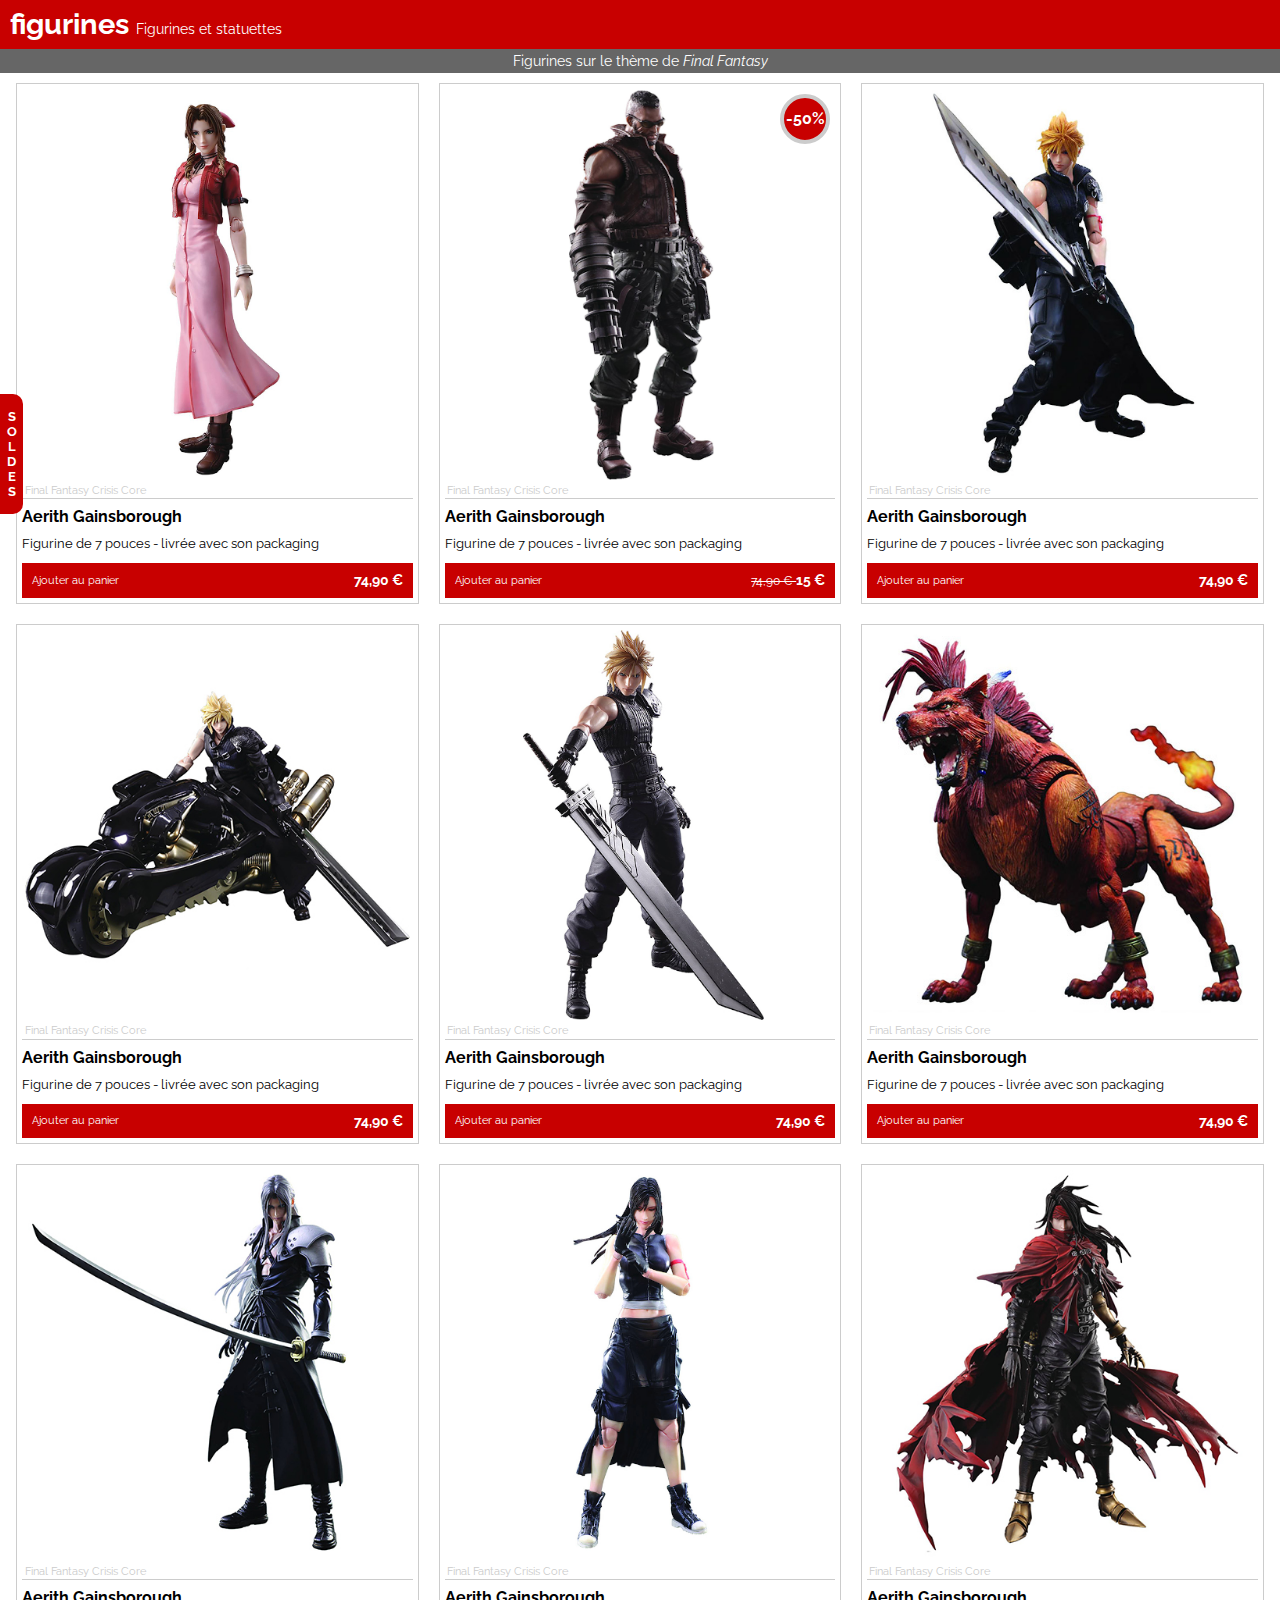
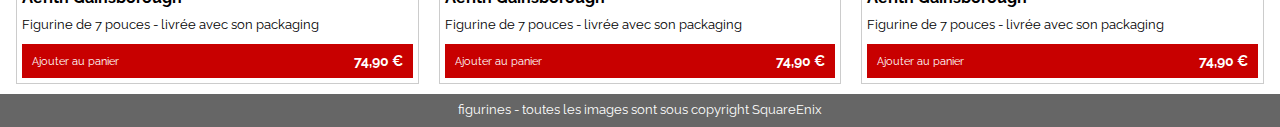
<file: html/index.html>
<!DOCTYPE html>
<html lang="en">
<head>
    <meta charset="UTF-8">
    <meta http-equiv="X-UA-Compatible" content="IE=edge">
    <meta name="viewport" content="width=device-width, initial-scale=1.0">
    <link rel="preconnect" href="https://fonts.googleapis.com">
<link rel="preconnect" href="https://fonts.gstatic.com" crossorigin>
<link href="https://fonts.googleapis.com/css2?family=Raleway:wght@400;600&display=swap" rel="stylesheet">
    <link rel="stylesheet" href="../css/reset.css">
    <link rel="stylesheet" href="../css/style.css">
    <title>Shop figurines</title>
</head>
<body>
        <div class="container">
        <header class="header">
            <h1 class="header__title">
                figurines <em class="header__title-legend">Figurines et statuettes</em>
            </h1>
            <h2 class="header__subtitle">
                Figurines sur le thème de <strong class="header__subtitle-strong">Final Fantasy</strong>
            </h2>
        </header>
        <main class="main">
            <article class="figurine">
                <img class="figurine__img" src="../images/aerith.png" alt="aerith">
                <p class="figurine__category">
                    Final Fantasy Crisis Core
                </p>
                <h3 class="figurine__title">
                    Aerith Gainsborough
                </h3>
                <p class="figurine__desc">
                    Figurine de 7 pouces - livrée avec son packaging
                </p>
                <div class="figurine__checkout">
                    <a href="#" class="figurine__checkout-button">
                        Ajouter au panier
                    </a>
                    <p class="figurine__checkout-price">
                        74,90 €
                    </p>
                </div>
            </article>
            <article class="figurine">
                <img class="figurine__img" src="../images/barret.png" alt="aerith">
                <p class="figurine__category">
                    Final Fantasy Crisis Core
                </p>
                <h3 class="figurine__title">
                    Aerith Gainsborough
                </h3>
                <p class="figurine__desc">
                    Figurine de 7 pouces - livrée avec son packaging
                </p>
                <div class="figurine__checkout">
                    <a href="#" class="figurine__checkout-button">
                        Ajouter au panier
                    </a>
                    <p class="figurine__checkout-price">
                        <span class="figurine__checkout-price figurine__checkout-price--old">
                            74,90 €
                        </span>
                        15 €
                    </p>
                </div>
                <div class="badge">
                    <p>-50%</p>
                </div>
            </article>
            <article class="figurine">
                <img class="figurine__img" src="../images/cloud-ac.png" alt="aerith">
                <p class="figurine__category">
                    Final Fantasy Crisis Core
                </p>
                <h3 class="figurine__title">
                    Aerith Gainsborough
                </h3>
                <p class="figurine__desc">
                    Figurine de 7 pouces - livrée avec son packaging
                </p>
                <div class="figurine__checkout">
                    <a href="#" class="figurine__checkout-button">
                        Ajouter au panier
                    </a>
                    <p class="figurine__checkout-price">
                        74,90 €
                    </p>
                </div>
            </article>
            <article class="figurine">
                <img class="figurine__img" src="../images/cloud-bike.png" alt="aerith">
                <p class="figurine__category">
                    Final Fantasy Crisis Core
                </p>
                <h3 class="figurine__title">
                    Aerith Gainsborough
                </h3>
                <p class="figurine__desc">
                    Figurine de 7 pouces - livrée avec son packaging
                </p>
                <div class="figurine__checkout">
                    <a href="#" class="figurine__checkout-button">
                        Ajouter au panier
                    </a>
                    <p class="figurine__checkout-price">
                        74,90 €
                    </p>
                </div>
            </article>
            <article class="figurine">
                <img class="figurine__img" src="../images/cloud.png" alt="aerith">
                <p class="figurine__category">
                    Final Fantasy Crisis Core
                </p>
                <h3 class="figurine__title">
                    Aerith Gainsborough
                </h3>
                <p class="figurine__desc">
                    Figurine de 7 pouces - livrée avec son packaging
                </p>
                <div class="figurine__checkout">
                    <a href="#" class="figurine__checkout-button">
                        Ajouter au panier
                    </a>
                    <p class="figurine__checkout-price">
                        74,90 €
                    </p>
                </div>
            </article>
            
            <article class="figurine">
                <img class="figurine__img" src="../images/nanaki.png" alt="aerith">
                <p class="figurine__category">
                    Final Fantasy Crisis Core
                </p>
                <h3 class="figurine__title">
                    Aerith Gainsborough
                </h3>
                <p class="figurine__desc">
                    Figurine de 7 pouces - livrée avec son packaging
                </p>
                <div class="figurine__checkout">
                    <a href="#" class="figurine__checkout-button">
                        Ajouter au panier
                    </a>
                    <p class="figurine__checkout-price">
                        74,90 €
                    </p>
                </div>
            </article>
            <article class="figurine">
                <img class="figurine__img" src="../images/sephiroth.png" alt="aerith">
                <p class="figurine__category">
                    Final Fantasy Crisis Core
                </p>
                <h3 class="figurine__title">
                    Aerith Gainsborough
                </h3>
                <p class="figurine__desc">
                    Figurine de 7 pouces - livrée avec son packaging
                </p>
                <div class="figurine__checkout">
                    <a href="#" class="figurine__checkout-button">
                        Ajouter au panier
                    </a>
                    <p class="figurine__checkout-price">
                        74,90 €
                    </p>
                </div>
            </article>
            <article class="figurine">
                <img class="figurine__img" src="../images/tifa.png" alt="aerith">
                <p class="figurine__category">
                    Final Fantasy Crisis Core
                </p>
                <h3 class="figurine__title">
                    Aerith Gainsborough
                </h3>
                <p class="figurine__desc">
                    Figurine de 7 pouces - livrée avec son packaging
                </p>
                <div class="figurine__checkout">
                    <a href="#" class="figurine__checkout-button">
                        Ajouter au panier
                    </a>
                    <p class="figurine__checkout-price">
                        74,90 €
                    </p>
                </div>
            </article>
            <article class="figurine">
                <img class="figurine__img" src="../images/vincent.png" alt="aerith">
                <p class="figurine__category">
                    Final Fantasy Crisis Core
                </p>
                <h3 class="figurine__title">
                    Aerith Gainsborough
                </h3>
                <p class="figurine__desc">
                    Figurine de 7 pouces - livrée avec son packaging
                </p>
                <div class="figurine__checkout">
                    <a href="#" class="figurine__checkout-button">
                        Ajouter au panier
                    </a>
                    <p class="figurine__checkout-price">
                        74,90 €
                    </p>
                </div>
            </article>
        </main>
        <div class="soldes">
            <p>Soldes</p>
        </div>
        <footer class="footer">
            figurines - toutes les images sont sous copyright SquareEnix
        </footer>
        <div class="annoyingpopup">
            <header class="popup__title">
                <h2>Annonce</h2>
            </header>
            <main class="popup__content">
                <h2>Bientôt !!!!</h2>
                <p>Vous pourrez fermer ce popup</p>
            </main>
            <footer class="popup__footer">
                <button class="button">
                    Ne pas fermer
                </button>
                <button class="button button--disabled">
                    Fermer
                </button>
            </footer>
        </div>
    </div>
    
</body>
</html>
</file>
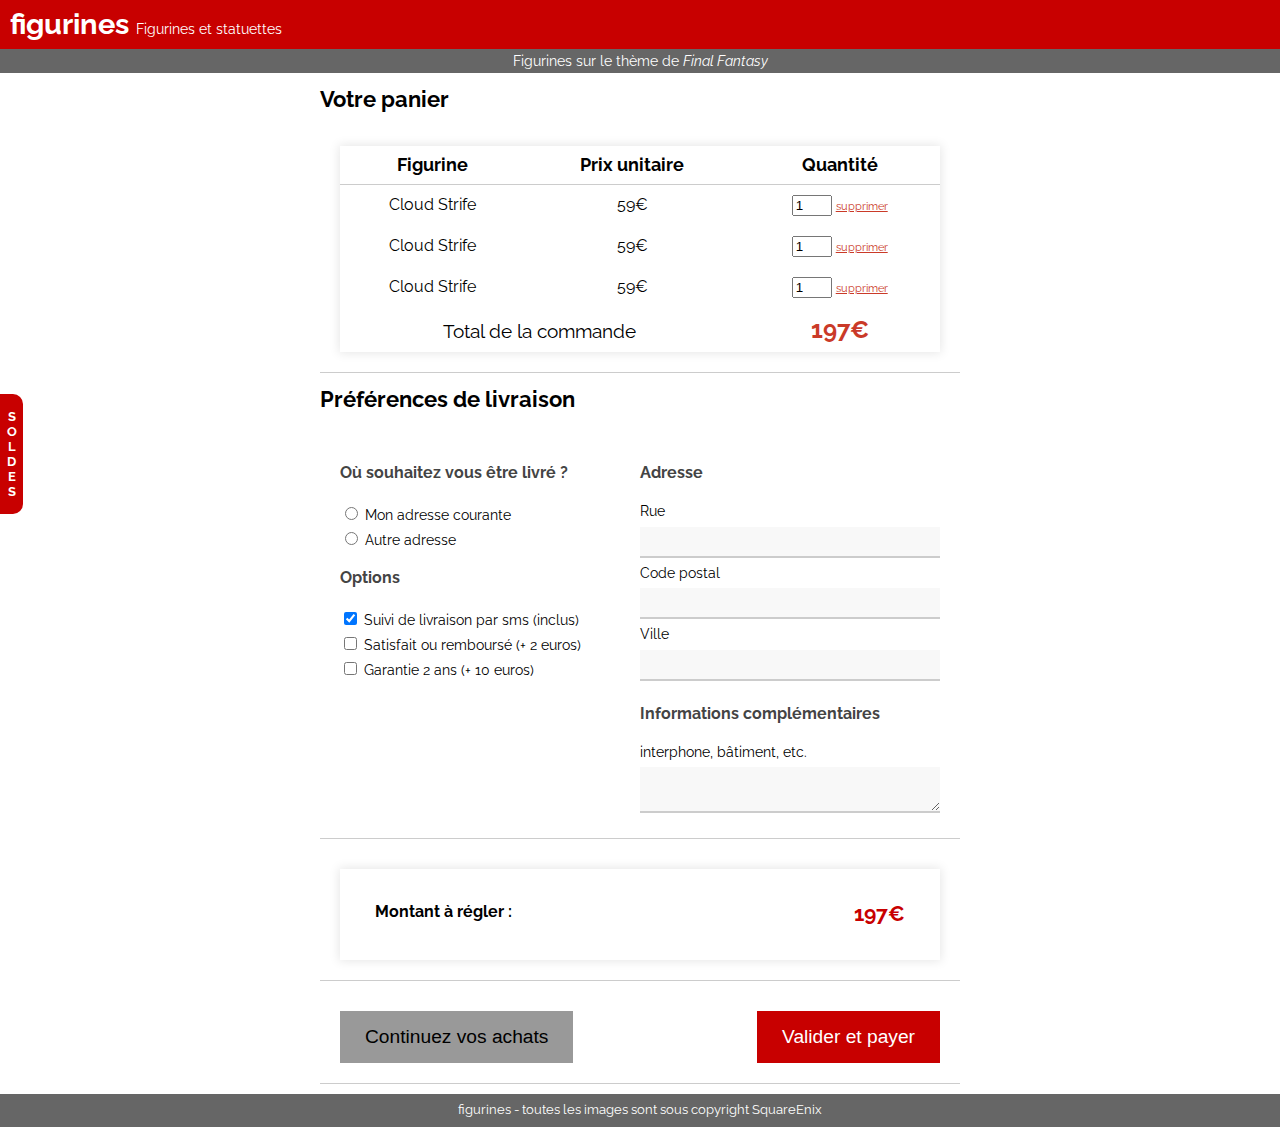
<file: html/cart.html>
<!DOCTYPE html>
<html lang="en">
<head>
    <meta charset="UTF-8">
    <meta http-equiv="X-UA-Compatible" content="IE=edge">
    <meta name="viewport" content="width=device-width, initial-scale=1.0">
    <link rel="preconnect" href="https://fonts.googleapis.com">
<link rel="preconnect" href="https://fonts.gstatic.com" crossorigin>
<link href="https://fonts.googleapis.com/css2?family=Raleway:wght@400;600&display=swap" rel="stylesheet">
    <link rel="stylesheet" href="../css/reset.css">
    <link rel="stylesheet" href="../css/style.css">
    <title>Shop figurines</title>
</head>
<body>
        <div class="container">
        <header class="header">
            <h1 class="header__title">
                figurines <em class="header__title-legend">Figurines et statuettes</em>
            </h1>
            <h2 class="header__subtitle">
                Figurines sur le thème de <strong class="header__subtitle-strong">Final Fantasy</strong>
            </h2>
        </header>
        <main class="main">
            <form id="cart-form">
                <!-- Panier -->
                <h3 class="cart-form-title cart-section-title">Votre panier</h3>
                <section class="cart-form">
                    <table class="cart-table">
                        <!-- Ligne d'entêtes -->
                        <thead class="cart-header">
                            <th>Figurine</th>
                            <th>Prix unitaire</th>
                            <th>Quantité</th>
                        </thead>

                        <!-- Corps du tableau -->
                        <tbody>
                            <tr>
                                <td> Cloud Strife </td>
                                <td>59€</td>
                                <td>
                                    <input 
                                        type="number"
                                        class="cart-quantity-input"
                                        value="1"
                                    >
                                    <a class="cart-item-remove" href="#">
                                        supprimer
                                    </a>
                                </td>
                            </tr>
                            <tr>
                                <td> Cloud Strife </td>
                                <td>59€</td>
                                <td>
                                    <input 
                                        type="number"
                                        class="cart-quantity-input"
                                        value="1"
                                    >
                                    <a class="cart-item-remove" href="#">
                                        supprimer
                                    </a>
                                </td>
                            </tr>
                            <tr>
                                <td> Cloud Strife </td>
                                <td>59€</td>
                                <td>
                                    <input 
                                        type="number"
                                        class="cart-quantity-input"
                                        value="1"
                                    >
                                    <a class="cart-item-remove" href="#">
                                        supprimer
                                    </a>
                                </td>
                            </tr>
                        </tbody>
                        <!-- Le footer du tableau -->
                        <tfoot>
                            <tr>
                                <td class="cart-total-title" colspan="2"> Total de la commande</td>
                                <td class="cart-total-price">197€</td>
                            </tr>
                        </tfoot>
                    </table>
                </section>
                
            <!-- Options de livraison -->
            <h3 class="cart-section-title">Préférences de livraison</h3>
                <section class="delivery">
                    <div class="cart-section-details">
                        <h4 class="cart-section-details__title">
                            Où souhaitez vous être livré ?
                        </h4>
                        <label for="shipping-home">
                            <input name="shipping" type="radio" id="shipping-home"/> Mon adresse courante
                        </label>
                        <label for="shipping-other">
                            <input name="shipping" type="radio" id="shipping-other"/> Autre adresse
                        </label>
                        <h4 class="cart-section-details__title">
                            Options
                        </h4>
                        <label for="sms">
                            <input
                              type="checkbox"
                              name="sms"
                              id="sms"
                              checked
                            />
                            Suivi de livraison par sms (inclus)
                        </label>              
                        <label for="money-back">
                            <input
                            type="checkbox"
                            name="money-back"
                            id="money-back"                  
                            />
                            Satisfait ou remboursé (+ 2 euros)
                        </label>                    
                        <label for="care">
                        <input
                            type="checkbox"
                            name="care"
                            id="care"                        
                        />
                        Garantie 2 ans (+ 10 euros)
                        </label>
                    </div>
                    <div class="cart-section-details">
                        <h4 class="cart-section-details__title">Adresse</h4>
                        <div class="cart-section-field">
                          <label for="ff-street">
                            Rue
                          </label>
                          <input type="text" id="ff-street" />
                        </div>
                        <div class="cart-section-field">
                          <label for="ff-zipcode">
                            Code postal
                          </label>
                          <input type="text" id="ff-zipcode" />
                        </div>
                        <div class="cart-section-field">
                          <label for="ff-city">
                            Ville
                          </label>
                          <input type="text" id="ff-city" />
                        </div>
                        <h4 class="cart-section-details__title">
                          Informations complémentaires
                        </h4>
                        <div class="cart-section-field">
                          <label for="infos">
                            interphone, bâtiment, etc.
                          </label>
                          <textarea name="" id="infos"></textarea>
                        </div>
                      </div>
                </section>

            <!-- Total -->
                <section class="total">
                    <div class="total-container">
                        <p class="total-container__text">
                            Montant à régler :
                        </p>
                        <strong class="total-container__price">
                            197€
                        </strong>
                    </div>
                </section>
            <!-- Butons -->
            <section class="confirmation">
                <div class="confirmation-container">
                    <button class="button button--cancel">
                        Continuez vos achats
                    </button>
                    <button class="button button--validate">
                        Valider et payer
                    </button>
                </div>
            </section>
            </form>
        </main>
        <div class="soldes">
            <p>Soldes</p>
        </div>
        <footer class="footer">
            figurines - toutes les images sont sous copyright SquareEnix
        </footer>
        
    </div>
    
</body>
</html>
</file>
<file: css/style.css>
.container {
    height: 100vh;
    display: flex;
    flex-direction: column;
    justify-content: space-between;
    font-family: 'Raleway', sans-serif;
}

.main {
    flex: 1;
}

/* Header */
.header {
    color: #fff;;
}

.header__title {
    padding: 10px;
    background-color: #C80000;
    font-size: 1.8em;
    font-weight: bold;
}

.header__title-legend {
    font-size: 0.5em;
    font-weight: normal;
}

.header__subtitle {
    font-size: 0.9em;
    padding: 5px;
    background-color: #666666;
    text-align: center;
    font-weight: normal;
}

.header__subtitle-strong {
    font-style: italic;
}

/* Footer */

.footer {
    font-size: 0.8em;
    font-weight: normal;
    background-color: #666666;
    color: #fff;
    padding: 10px;
    text-align: center;
}

/* Main */

.main {
    display: flex;
    justify-content: center;
    align-items: flex-start;
    flex-wrap: wrap;
}

.figurine {
    position: relative;
    padding: 5px;
    width: calc(33% - 20px);
    border: 1px solid #ccc;
    margin: 10px;
}

.figurine__img {
    width: 100%;;
}

.figurine__category {
    color: #ccc;
    font-size: 0.7em;
    border-bottom: 1px solid #ccc;
    padding: 0.2em;
}

.figurine__title {
    margin: 10px 0;
    font-weight: bold;
}

.figurine__desc {
    font-size: 0.8em;
    margin: 10px 0;
    line-height: 1.4;
}

.figurine__checkout {
    display: flex;
    background-color: #C80000;
    color: #fff;
    padding: 10px;
    justify-content: space-between;
    align-items: center;
}

.figurine__checkout-button {
    font-size: 0.7em;
}

.figurine__checkout-price {
    font-size: 0.9em;
    font-weight: bold;
}

.figurine__checkout-price--old {
    font-size: 0.8em;
    font-weight: normal;
    text-decoration: line-through;
}

.badge {
    display: flex;
    position: absolute;
    justify-content: center;
    align-items: center;
    top: 10px;
    right: 10px;
    background-color: #C80000;
    color: #fff;
    width: 50px;
    height: 50px;
    border-radius: 50%;
    border: 4px solid #ccc;
    font-weight: bold;
}

.soldes {
    position: fixed;
    top: calc(50% - 111.6px / 2);
    left: 0;
    background-color: #C80000;
    color: #fff;
    padding: 15px 5px;
    writing-mode: vertical-lr;
    text-orientation: upright;
    letter-spacing: 0px;
    font-size: 0.8em;
    border-top-right-radius: 10px;
    border-bottom-right-radius: 10px;
    font-weight: bold;
    text-transform: uppercase;
}

.annoyingpopup {
    display: none;
    flex-direction: column;
    justify-content: space-between;
    position: fixed;
    width: 75vw;
    height: 75vh;
    top: 12.5%;
    left: 12.5%;
    background-color: #f0f;
    z-index: 999;
    box-shadow: 0 0 15px 1px rgba(0,0,0,0.5);
    border-radius: 10px;
    overflow: hidden;

}

.popup__title {
    background-color: #ccc;
    padding: 20px;
    font-size: 2em;
}

.popup__content {
    flex: 1;
    color: #fff;
    padding: 20px;
}

.popup__content h2 {
    font-size: 1.7em;
    margin: 15px 0;
}

.popup__footer {
    background-color: #ccc;
    padding: 20px;
}

.button {
    border: none;
    background-color: green;
    color: white;
    padding: 10px;
    font-size: 0.8em;
    transition: 0.1s;
}

.button:hover {
    transform: scale(1.1);
}

.button--disabled {
    background-color: #ccc;
    color: #555;
    cursor: none;
}

.button--disabled:hover {
    transform: scale(1);
}


/* form */
form {
    
    width: 50%;
}

section {
    border-bottom: 1px solid #ccc;
    padding: 20px;
    margin: 10px 0;
}

.cart-table {
    box-shadow: 0 0 10px 1px rgba(0,0,0,0.1);
    width: 100%;
}

th, td {
    text-align: center;
    padding: 10px;
}
.cart-header {
    font-weight: bold;
    font-size: 1.15em;
    border-bottom: 1px solid rgb(204,204,204);
}

.cart-section-title {
    font-size: 1.4em;
    font-weight: bold;
    margin: 15px 0;
}

.cart-quantity-input {
    width: 40px;
}

.cart-item-remove {
    color: #CA3A28;
    font-size: 0.7em;
    text-decoration: underline;
}

.cart-total-title {
    text-align: center;
    font-size: 1.2em;10px 0
    font-weight: bold;
}

.cart-total-price {
    font-weight: bold;
    font-size: 1.5em;
    color: #CA3A28;
}

/*  Deuxieme section du form */

.delivery {
    display: flex;
}

.cart-section-details {
    flex: 1;
    display: flex;
    flex-direction: column;
}

.cart-section-details__title {
    font-size: 1em;
    font-weight: bold;
    color: #444;
    margin: 20px 0;
}

label {
    margin: 3px 0;
    font-size: 0.9em;
}

.cart-section-adress {
    flex: 1;
}

.cart-section-field {
    display: flex;
    flex-direction: column;
}

.cart-section-field input, .cart-section-field textarea {
    padding: 7px;
    margin: 5px 0;
    border: none;
    background-color: #F8F8F8;
    border-bottom: 2px solid #ccc;
}

/* Troisieme partie du form -> Total */

.total-container {
    display: flex;
    justify-content: space-between;
    padding: 35px;
    box-shadow: 0 0 10px 1px rgba(0,0,0,0.1);
}

.total-container__text {
    font-weight: bold;
}

.total-container__price {
    font-weight: bold;
    font-size: 1.3em;
    color: #C80000;
}

/* Dernière partie form */

.confirmation-container {
    display: flex;
    justify-content: space-between;
}

.button--cancel {
    background-color: #999;
    padding: 15px 25px;
    font-size: 1.2em;
    color: #000;
}

.button--validate {
    background-color: #C80000;
    padding: 15px 25px;
    font-size: 1.2em;
}


.image-container {
    width: 250px;
    background-color: #f0f;
    padding: 10px;
    font-size: 24px;;
}

.image-container h3 {
    font-size: 2em;
    /* font-size: 2rem; */
}

.responsive-image {
    max-width: 100%;
}

/* exemples media queries */

@media (max-width: 800px){
    #cart-form {
        width: 100%;
    }
    .soldes {
        display: none;
    }
}

@media (max-width: 550px){
    .delivery {
        flex-direction: column;
    }

}

@media (max-width: 400px){
    .cart-form, .cart-form-title {
        display: none;
    }

}

@media screen and (max-width: 720px) {
    .figurine {
        width: calc(50% - 20px);
    }
}


@media (max-width: 400px){
    .figurine {
        width: 100%;
    }
}
</file>
